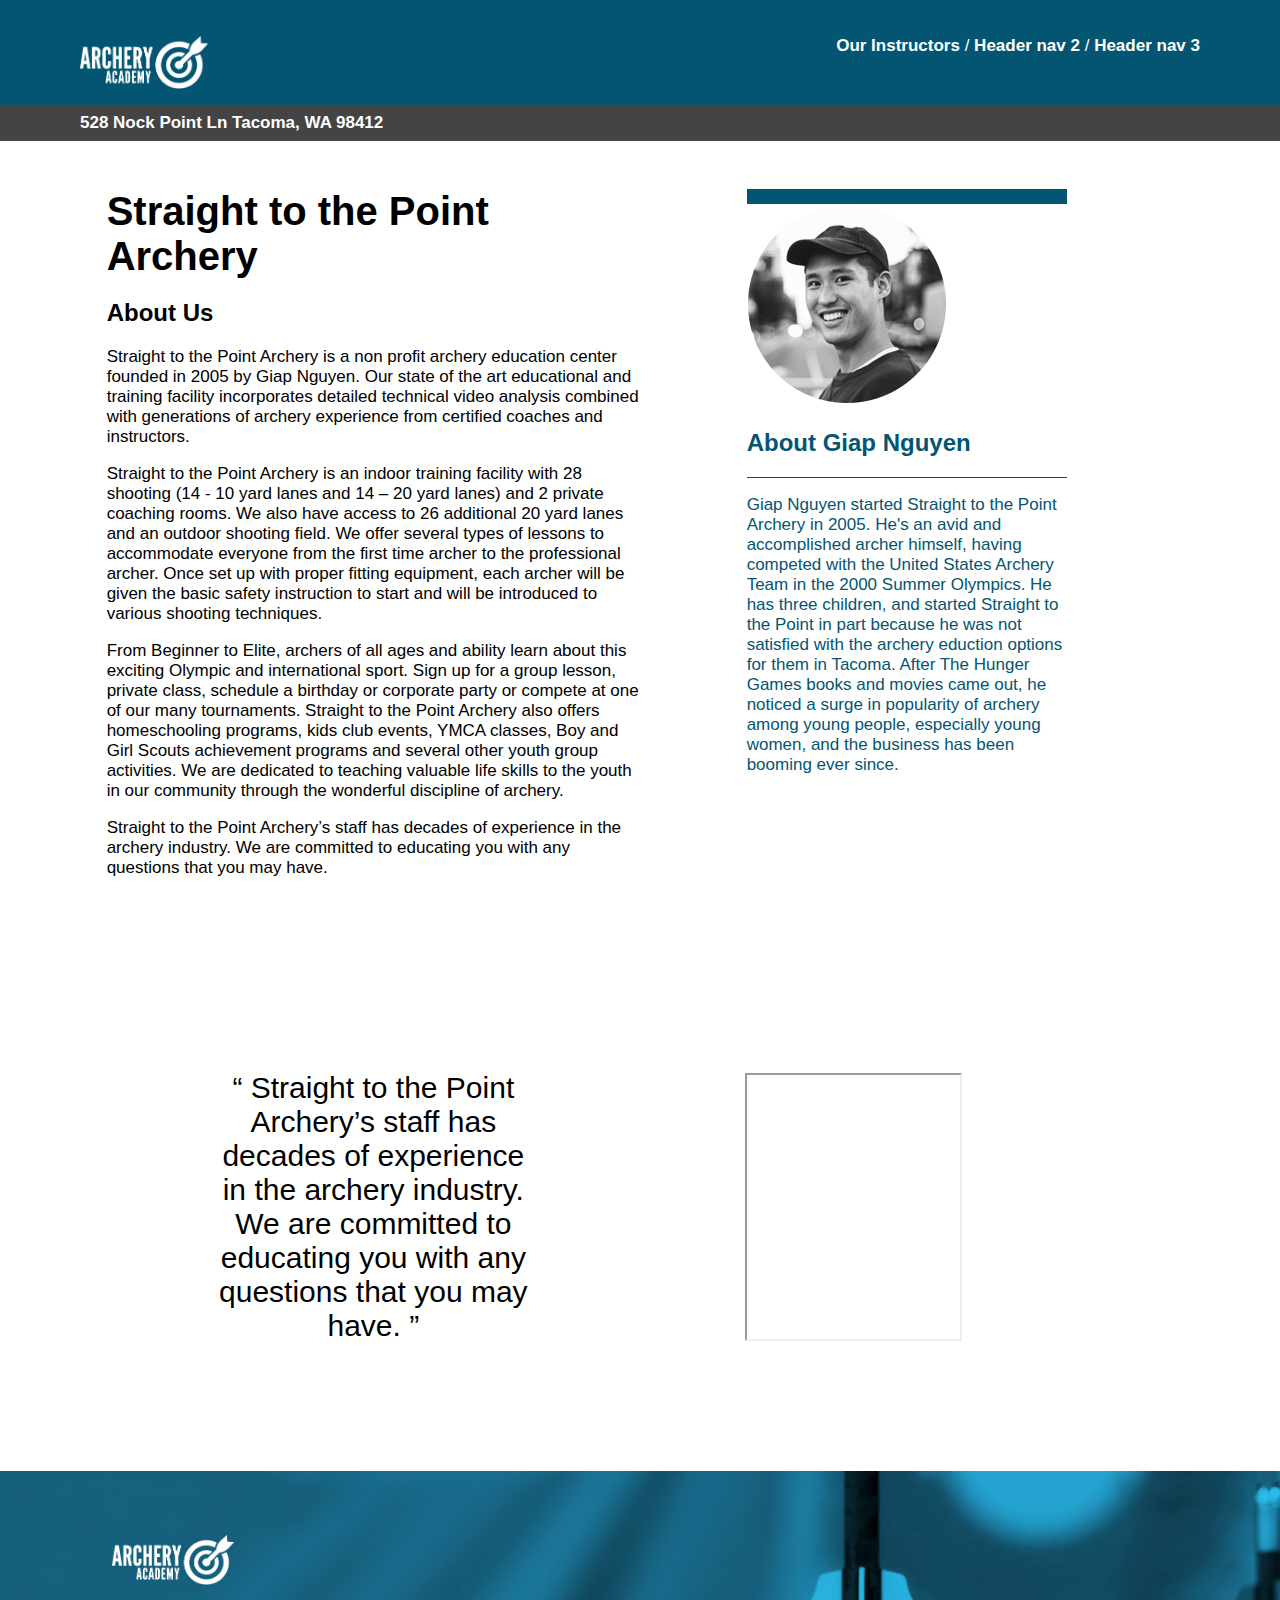
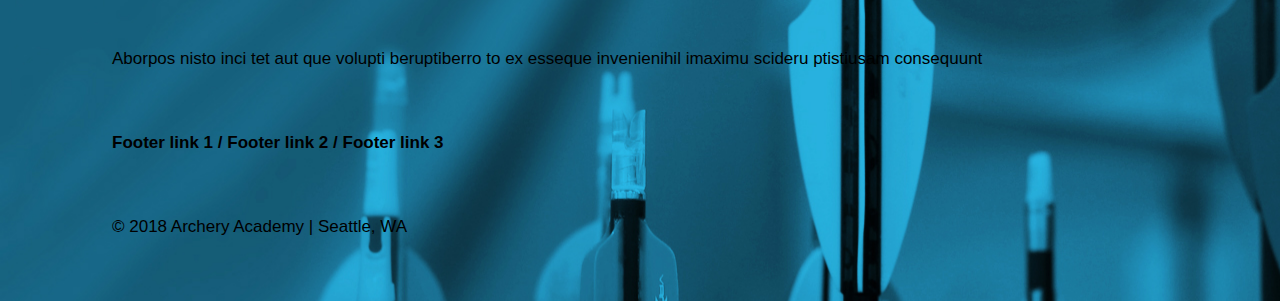
<file: index.html>
<!DOCTYPE html>
<html lang="en" dir="ltr">

<head>
  <meta charset="utf-8">
  <title>Archery Academy</title>
  <link rel="stylesheet" href="styles/style.css">
</head>

<body>

  <div class="grid-container">
    <header>
      <a href="#main-content" class="hidden">Skip to Main Content</a>
      <nav>
        <img src="images/archeryAcademy-logo-white.png" alt="white logo with text on the left that states Archery Academy and on the right a white arrow stuck inside a white target">
        <ul>
          <li><a href="instructors.html">
              <h3>Our Instructors</h3>
            </a></li>
          <li><a href="#">
              <h3>Header nav 2</h3>
            </a></li>
          <li><a href="#">
              <h3>Header nav 3</h3>
            </a></li>
        </ul>
      </nav>

      <section id="address">
        <h3>528 Nock Point Ln Tacoma, WA 98412</h3>
      </section>
    </header>

    <main>
      <section class="description" id="main-content">
        <h1>Straight to the Point Archery</h1>
        <article>
          <h2>About Us</h2>
          <p>Straight to the Point Archery is a non profit archery education center founded in 2005 by Giap Nguyen.
            Our state of the art educational and training facility incorporates detailed technical video analysis
            combined with generations of archery experience from certified coaches and instructors.</p>
          <p>Straight to the Point Archery is an indoor training facility with 28 shooting (14 - 10 yard lanes
            and 14 – 20 yard lanes) and 2 private coaching rooms. We also have access to 26 additional 20 yard
            lanes and an outdoor shooting field. We offer several types of lessons to accommodate everyone from
            the first time archer to the professional archer. Once set up with proper fitting equipment, each archer
            will be given the basic safety instruction to start and will be introduced to various shooting techniques.</p>
          <p>From Beginner to Elite, archers of all ages and ability learn about this exciting Olympic and international
            sport. Sign up for a group lesson, private class, schedule a birthday or corporate party or compete at one of
            our many tournaments. Straight to the Point Archery also offers homeschooling programs, kids club events,
            YMCA classes, Boy and Girl Scouts achievement programs and several other youth group activities. We are dedicated
            to teaching valuable life skills to the youth in our community through the wonderful discipline of archery.</p>
          <p>Straight to the Point Archery’s staff has decades of experience in the archery industry. We are committed to educating
            you with any questions that you may have.</p>
        </article>
      </section>
    </main>

    <aside>
      <section>
        <img src="images/instructor-bio-image4.png" alt="Circular Image of Giap Nguyen">
        <h2>About Giap Nguyen</h2>
        <hr>
        <p>Giap Nguyen started Straight to the Point Archery in 2005. He's an avid and accomplished archer himself, having competed
          with the United States Archery Team in the 2000 Summer Olympics. He has three children, and started Straight to the Point in
          part because he was not satisfied with the archery eduction options for them in Tacoma. After The Hunger Games books and movies
          came out, he noticed a surge in popularity of archery among young people, especially young women, and the business has been booming ever since.</p>
      </section>
    </aside>

    <div class="quote">
      <blockquote>
        Straight to the Point Archery’s staff has decades of experience in the archery industry. We are committed to educating you with any questions that you may have.
      </blockquote>
    </div>

    <div class="video">
      <iframe src="https://www.youtube.com/embed/W-lUrQon-sY" title="YouTube video player" allow="accelerometer; autoplay; clipboard-write; encrypted-media; gyroscope; picture-in-picture" allowfullscreen></iframe>
    </div>

    <footer>
      <img src="images/archeryAcademy-logo-white.png" alt="white logo with text on the left that states Archery Academy and on the right a white arrow stuck inside a white target">
      <p>Aborpos nisto inci tet aut que volupti beruptiberro to ex esseque invenienihil imaximu scideru ptistiusam consequunt</p>
      <nav>
        <ul>
          <li><a href="#">Footer link 1</a></li>
          <li><a href="#">Footer link 2</a></li>
          <li><a href="#">Footer link 3</a></li>
        </ul>
      </nav>
      <p>&copy; 2018 Archery Academy | Seattle, WA</p>
    </footer>
  </div>
</body>

</html>
</file>
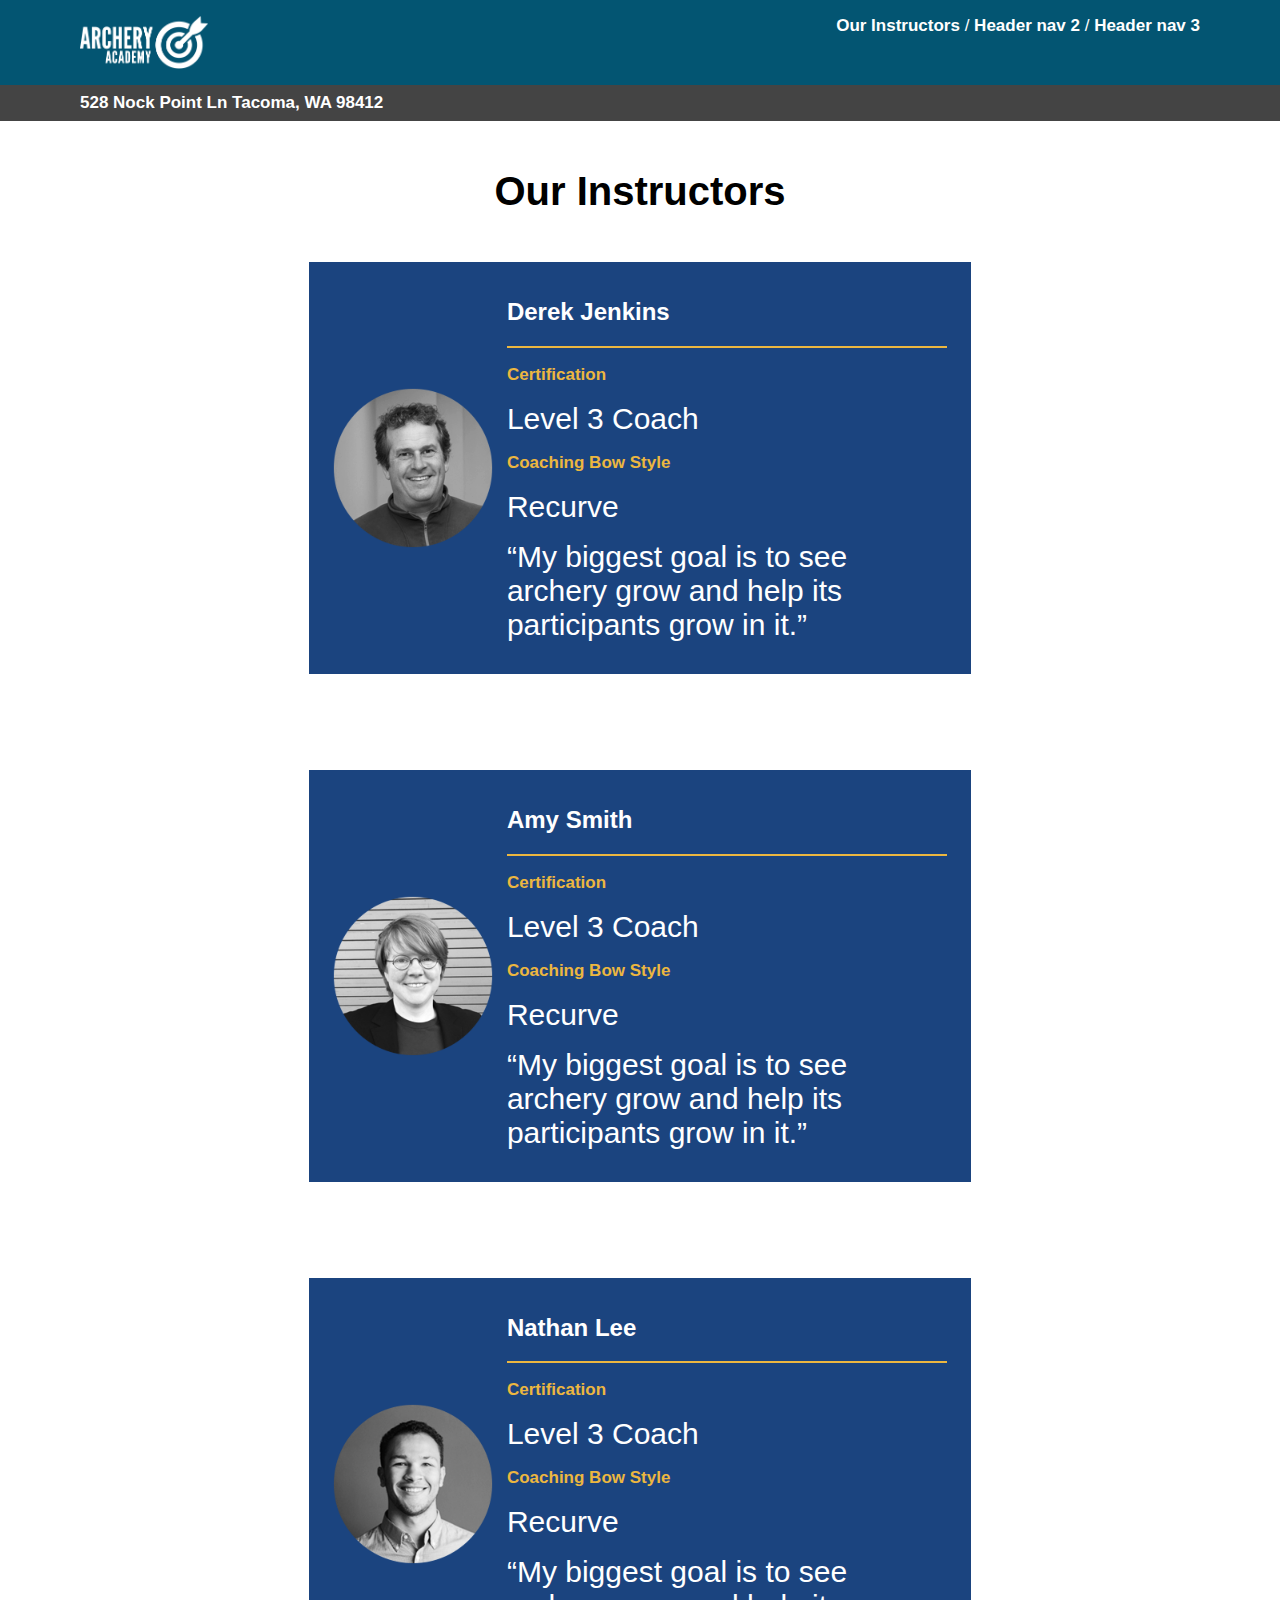
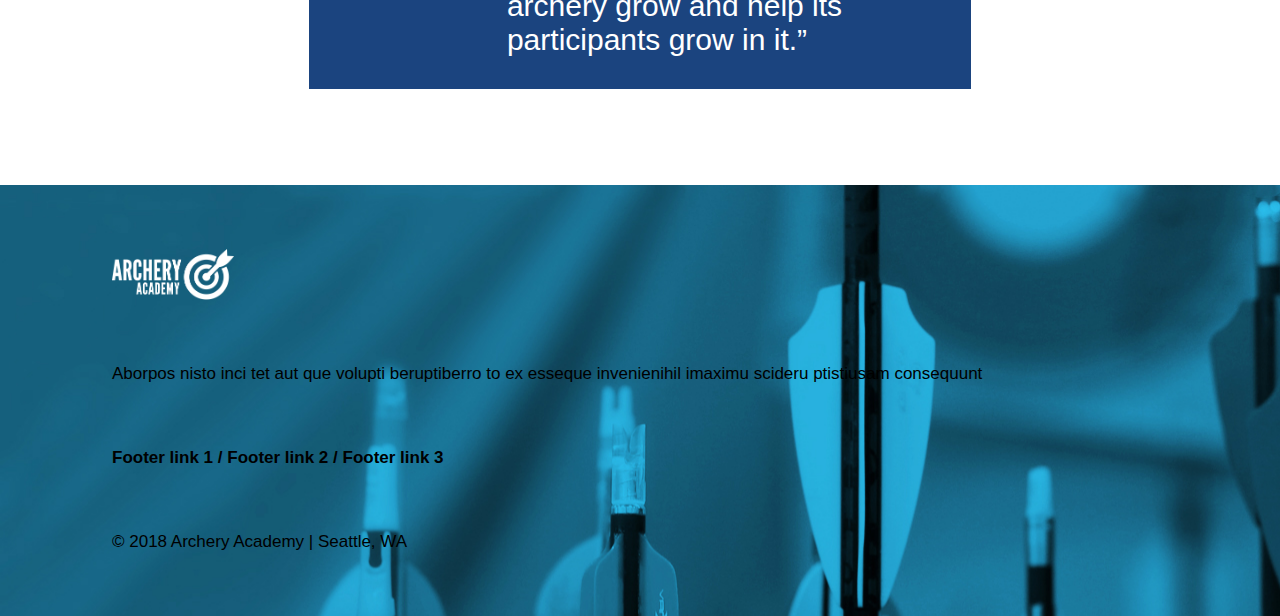
<file: instructors.html>
<!DOCTYPE html>
<html lang="en" dir="ltr">

<head>
  <meta charset="utf-8">
  <title>Archery Academy</title>
  <link rel="stylesheet" href="styles/style.css">
</head>

<body>
  <div class="grid-container">
    <header>
      <nav>
        <img class="logo" src="images/archeryAcademy-logo-white.png" alt="white logo with text on the left that states Archery Academy and on the right a white arrow stuck inside a white target">
        <ul>
          <li><a href="instructors.html">
              <h3>Our Instructors</h3>
            </a></li>
          <li><a href="#">
              <h3>Header nav 2</h3>
            </a></li>
          <li><a href="#">
              <h3>Header nav 3</h3>
            </a></li>
        </ul>
      </nav>

      <section id="address">
        <h3>528 Nock Point Ln Tacoma, WA 98412</h3>
      </section>
    </header>

    <main class="instructors">
      <h1>Our Instructors</h1>
      <section class="instructor">
        <img src="images/instructor-bio-image1.png" alt="Circular Image of Derek Jenkins">
        <article class="instructor-description">
          <h2>Derek Jenkins</h2>
          <hr>
          <article class="instructor-fact">
            <h3>Certification</h3>
            <p class="callout">Level 3 Coach</p>
          </article>
          <article class="instructor-fact">
            <h3>Coaching Bow Style</h3>
            <p class="callout">Recurve</p>
          </article>
          <article class="instructor-fact">
            <blockquote>My biggest goal is to see archery grow and help its participants grow in it.</blockquote>
          </article>

        </article>
      </section>

      <section class="instructor">
        <img src="images/instructor-bio-image2.png" alt="Circular Image of Derek Jenkins">
        <article class="instructor-description">
          <h2>Amy Smith</h2>
          <hr>
          <article class="instructor-fact">
            <h3>Certification</h3>
            <p class="callout">Level 3 Coach</p>
          </article>
          <article class="instructor-fact">
            <h3>Coaching Bow Style</h3>
            <p class="callout">Recurve</p>
          </article>
          <article class="instructor-fact">
            <blockquote>My biggest goal is to see archery grow and help its participants grow in it.</blockquote>
          </article>

        </article>
      </section>

      <section class="instructor">
        <img src="images/instructor-bio-image3.png" alt="Circular Image of Derek Jenkins">
        <article class="instructor-description">
          <h2>Nathan Lee</h2>
          <hr>
          <article class="instructor-fact">
            <h3>Certification</h3>
            <p class="callout">Level 3 Coach</p>
          </article>
          <article class="instructor-fact">
            <h3>Coaching Bow Style</h3>
            <p class="callout">Recurve</p>
          </article>
          <article class="instructor-fact">
            <blockquote>My biggest goal is to see archery grow and help its participants grow in it.</blockquote>
          </article>

        </article>
      </section>
    </main>

    <footer>
      <img src="images/archeryAcademy-logo-white.png" alt="white logo with text on the left that states Archery Academy and on the right a white arrow stuck inside a white target">
      <p>Aborpos nisto inci tet aut que volupti beruptiberro to ex esseque invenienihil imaximu scideru ptistiusam consequunt</p>
      <nav>
        <ul>
          <li><a href="#">Footer link 1</a></li>
          <li><a href="#">Footer link 2</a></li>
          <li><a href="#">Footer link 3</a></li>
        </ul>
      </nav>
      <p>&copy; 2018 Archery Academy | Seattle, WA</p>
    </footer>
  </div>

</body>

</html>
</file>
<file: styles/style.css>
body {
  font-family: Arial;
  font-style: normal;
  font-size: 17px;
  margin: 0;
  padding: 0;
}

h1 {
  font-family: Arial;
  font-weight: bold;
  font-size: 40px;
  margin: 0;
}

h2 {
  font-family: Arial;
  font-weight: bold;
  font-size: 24px;
}

h3 {
  font-family: Arial;
  font-weight: bold;
  font-size: 17px;
}

blockquote, .callout {
  font-family: Arial;
  font-size: 30px;
  margin: 0;
}

blockquote::before {
  content: open-quote;
}

blockquote::after {
  content: close-quote;
}


.grid-container {
  width: 100%;
  height: 100%;
  display: grid;
  grid-template-columns: repeat(12, 1fr);
  grid-template-rows: auto auto auto auto auto auto;
  justify-content: space-evenly;
}

header {
  grid-column: 1/span 12;
  grid-row: 1/2;
  background-color: #035572;
}

header nav {
  background-color: #035572;
  display: flex;
  flex-flow: row nowrap;
  justify-content: space-between;
  align-items: flex-start;
}

header nav ul {
  margin: 1rem 5rem;
}

nav ul li{
  list-style: none;
  display: inline;
}

nav ul li h3 {
  display: inline;
}

nav ul li:after {
  color: white;
  content: " / ";
}

nav ul li:last-child:after {
  color: white;
  content: "";
}

nav ul li a {
  text-decoration: none;
  color: white;
}

nav img {
  width: 10%;
  margin: 1rem 5rem;
}

#address h3 {
  margin:0;
  padding: 0.5rem 5rem;
}

#address {
  background-color: rgb(68, 68 ,68);
  color: white;
}

main {
  display: flex;
  flex-flow: row wrap;
  justify-content: space-around;
  margin: 3rem 0;
  grid-column: 2/7;
}

.instructors {
  clear: both;
}



aside {
  grid-column: 8/11;
  border-top: 15px solid #035572;
  color: #035572;
  margin: 3rem 0;
}

aside hr {
  background-color: #035572;
  height: 1px;
  border: none;
}


.instructors {
  display: flex;
  flex-flow: column nowrap;
  justify-content: center;
  align-items: center;
  margin: 3rem;
  grid-column: 3/11;
}

.instructor {
  display: flex;
  flex-flow: row wrap;
  justify-content: space-around;
  background-color: rgb(27, 68, 127);
  margin: 3rem;
  padding: 1rem;
}

.instructor img {
  width: 10rem;
  height: 10rem;
  align-self: center;
}

.instructor-description {
  color: white;
}

.instructor-description {
  width: 70%;
}

.instructor-description hr {
  background-color: rgb(236, 183, 64);
  border: none;
  height: 2px;
}

.instructor-description h3 {
  color: rgb(236, 183, 64);
}

.instructor-fact {
  margin: 1rem 0rem;
}

footer {
  clear: both;
  background-image: url("../images/footerImage.jpg");
  display: flex;
  flex-flow: column nowrap;
  justify-content: space-around;
  align-items: flex-start;
  color: black;
  padding: 2rem;
  grid-column: 1/span 12;
}

footer img {
  width: 10%;
}

footer ul {
  margin: 0;
  padding: 0;
  font-weight: bold;
}

footer > * {
  margin: 2rem 5rem;
}

.quote {
  display: flex;
  flex-flow: row wrap;
  justify-content: center;
  align-items: center;
  text-align: center;
  grid-column: 2/7;
  margin: 8rem 0;
}

.quote blockquote{
  width: 60%;
}

footer ul li::after {
  color: black;
}

footer ul li a {
  color: black;
}

.video {
  grid-column: 7/11;
  display: flex;
  justify-content: center;
  align-items: center;
}

.video iframe {
  width: 50%;
  height: 50%;
}

.hidden {
  position: relative;
  left: -10000px;
  top: auto;
}

.hidden:focus {
  left: 0;
}
</file>
